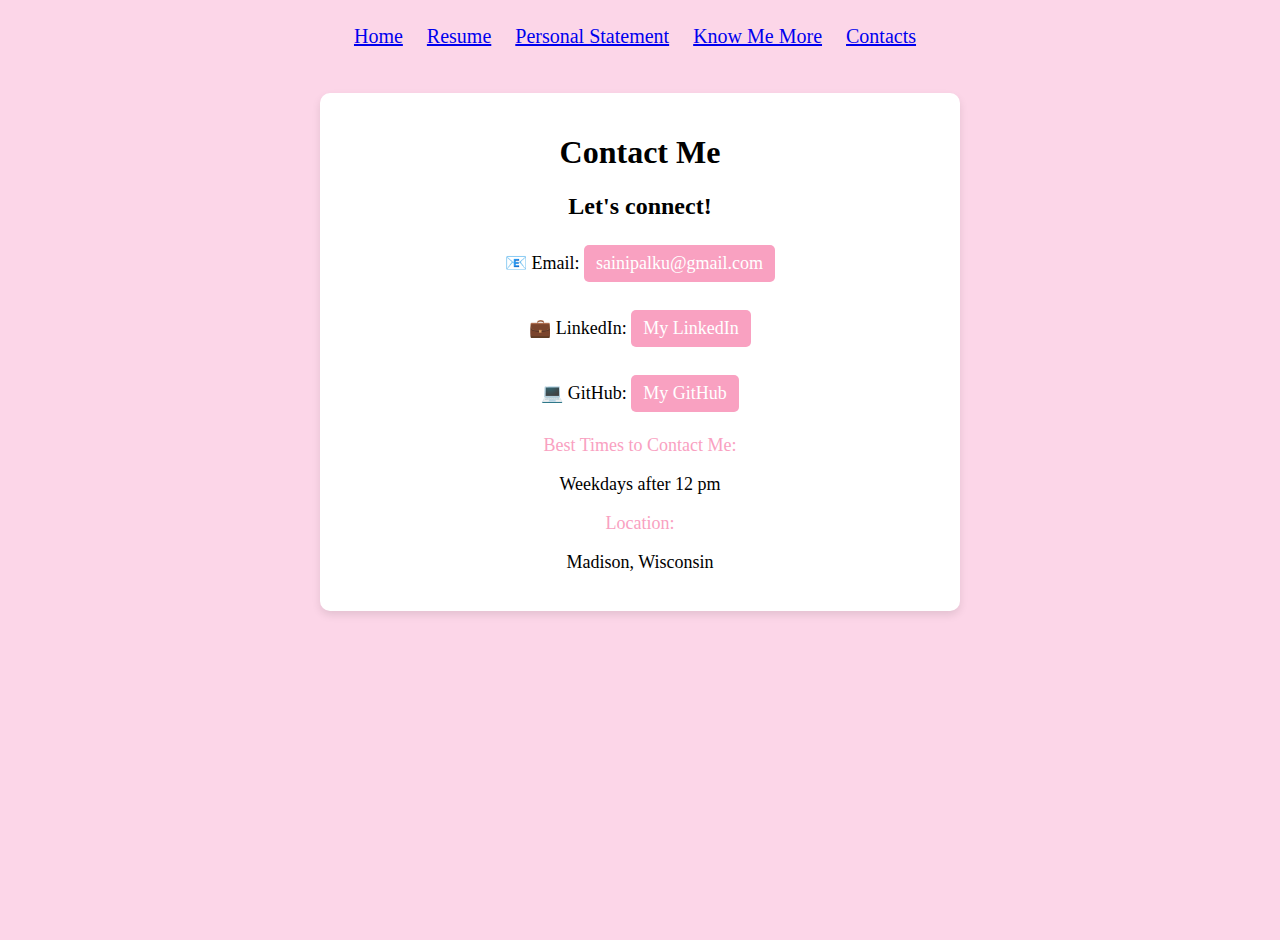
<file: contacts.html>
<!DOCTYPE html>
<html lang="en">
<head>
  <meta charset="UTF-8">
  <title>Contact Me</title>
  <link rel="stylesheet" href="style.css">
</head>
<body class="contacts-page">
<nav>
  <a href="index.html">Home</a>
  <a href="resume.html">Resume</a>
  <a href="personalstatement.html">Personal Statement</a>
  <a href="knowmemore.html">Know Me More</a>
  <a href="contacts.html">Contacts</a>
</nav>

<div class="contact-card">
  <h1>Contact Me</h1>
  <h2>Let's connect!</h2>
  
  <p>📧 Email: <a href="mailto:sainipalku@gmail.com">sainipalku@gmail.com</a></p>
  <p>💼 LinkedIn: <a href="https://linkedin.com/in/nia-saini-183457176" target="_blank">My LinkedIn</a></p>
  <p>💻 GitHub: <a href="https://github.com/nia-psaini" target="_blank">My GitHub</a></p>

  <p style="color: #F9A1C1;">Best Times to Contact Me:</p>
  <p>Weekdays after 12 pm</p>

  <p style="color: #F9A1C1;">Location:</p>
  <p>Madison, Wisconsin</p>

</div>
  
</body>
</html>
</file>
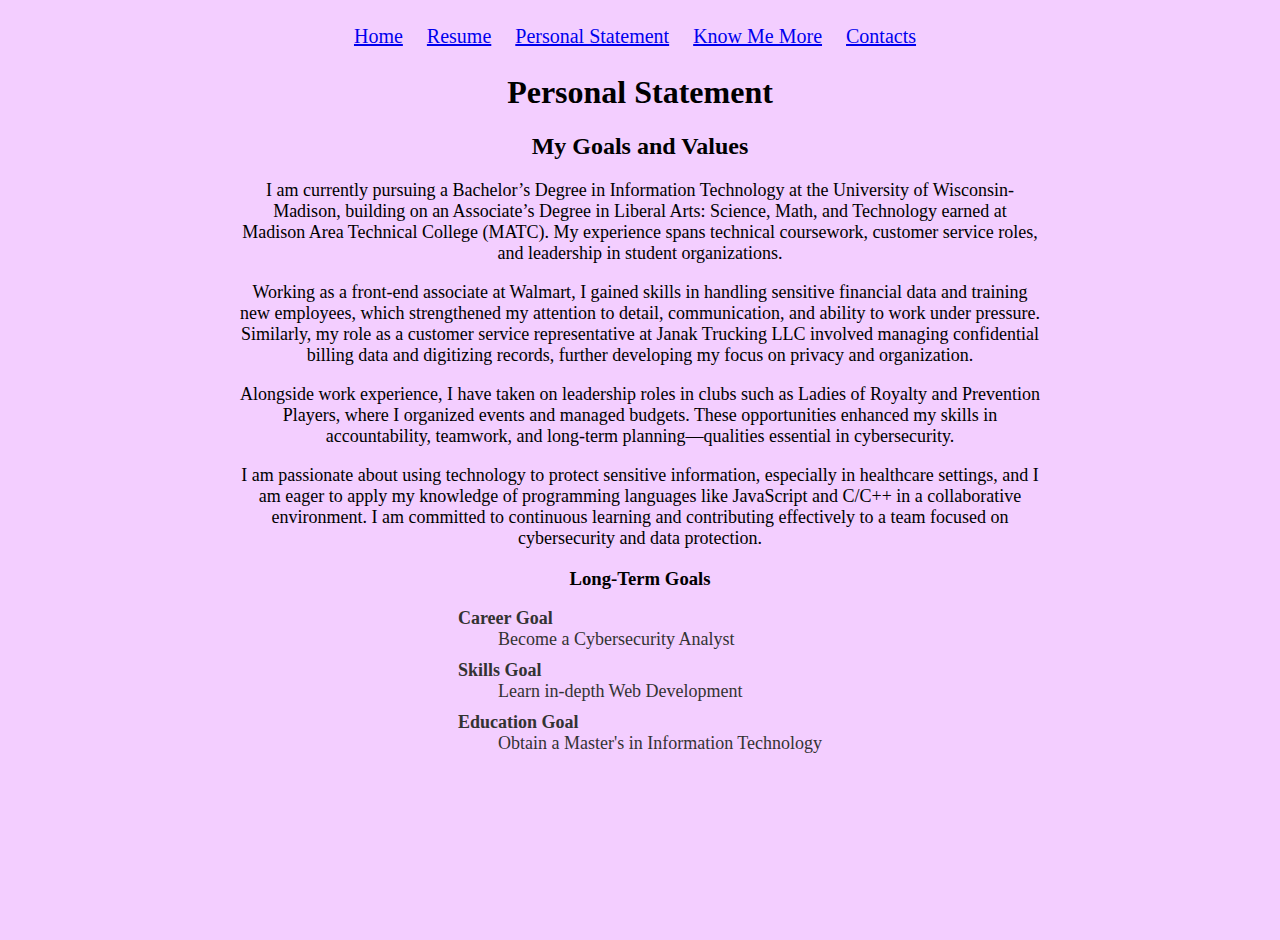
<file: personalstatement.html>
<!DOCTYPE html>
<html lang="en">
<head>
  <meta charset="UTF-8">
  <title>Personal Statement</title>
  <link rel="stylesheet" href="style.css">
</head>
<body>
<nav>
  <a href="index.html">Home</a>
  <a href="resume.html">Resume</a>
  <a href="personalstatement.html">Personal Statement</a>
  <a href="knowmemore.html">Know Me More</a>
  <a href="contacts.html">Contacts</a>
</nav>

  <h1>Personal Statement</h1>
  <h2>My Goals and Values</h2>
    
  <p>
    I am currently pursuing a Bachelor’s Degree in Information Technology at the University of Wisconsin-Madison, building on an Associate’s Degree in Liberal Arts: Science, Math, and Technology earned at Madison Area Technical College (MATC). My experience spans technical coursework, customer service roles, and leadership in student organizations.</p>
  
  <p>
    Working as a front-end associate at Walmart, I gained skills in handling sensitive financial data and training new employees, which strengthened my attention to detail, communication, and ability to work under pressure. Similarly, my role as a customer service representative at Janak Trucking LLC involved managing confidential billing data and digitizing records, further developing my focus on privacy and organization.</p>
  
  <p>
    Alongside work experience, I have taken on leadership roles in clubs such as Ladies of Royalty and Prevention Players, where I organized events and managed budgets. These opportunities enhanced my skills in accountability, teamwork, and long-term planning—qualities essential in cybersecurity.</p>
  
  <p>
    I am passionate about using technology to protect sensitive information, especially in healthcare settings, and I am eager to apply my knowledge of programming languages like JavaScript and C/C++ in a collaborative environment. I am committed to continuous learning and contributing effectively to a team focused on cybersecurity and data protection.</p>

    <h3>Long-Term Goals</h3>
<dl>
  <dt>Career Goal</dt>
  <dd>Become a Cybersecurity Analyst</dd>
  <dt>Skills Goal</dt>
  <dd>Learn in-depth Web Development</dd>
  <dt>Education Goal</dt>
  <dd>Obtain a Master's in Information Technology</dd>
</dl>


</body>
</html>
</file>
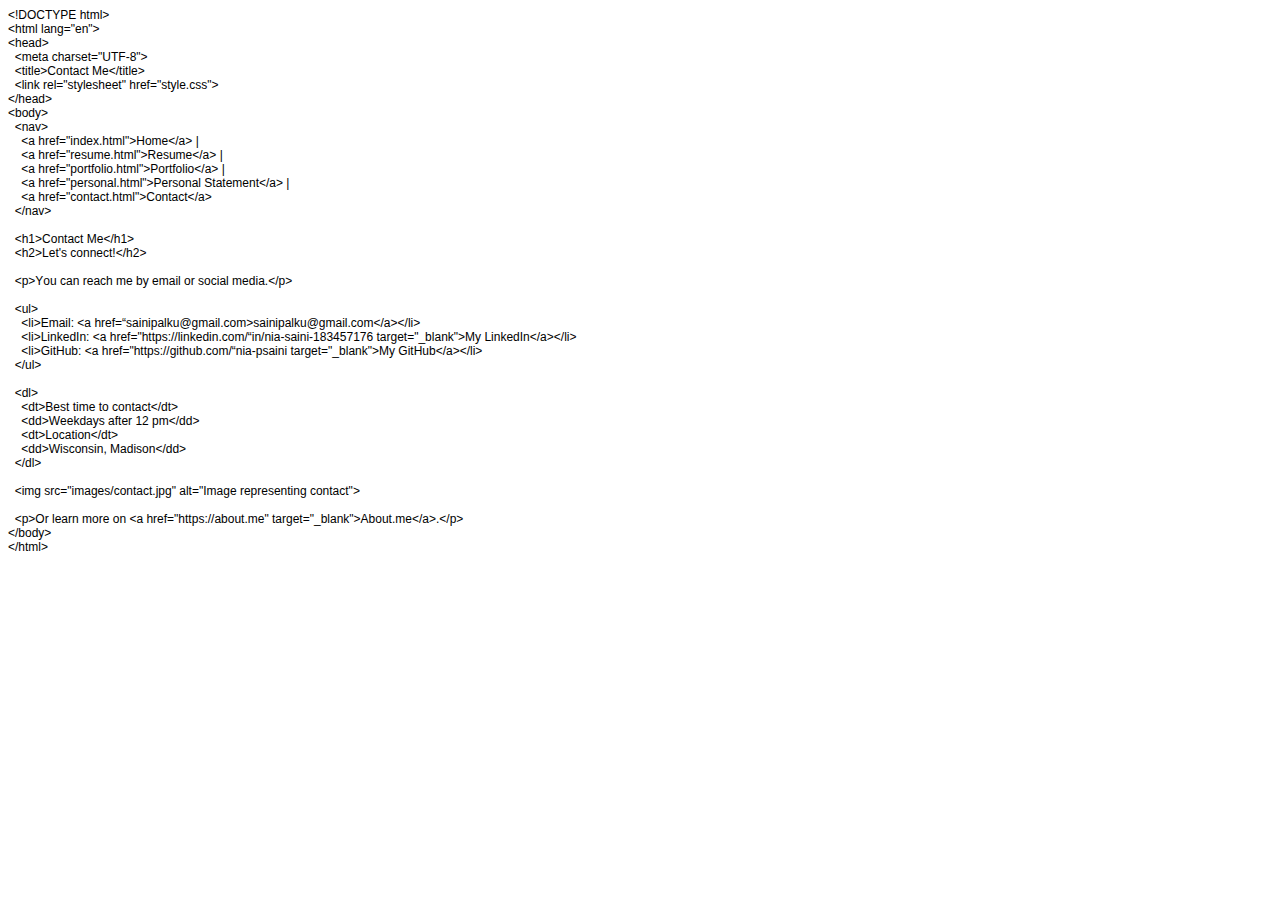
<file: Contacts/Contacts.html>
<!DOCTYPE html PUBLIC "-//W3C//DTD HTML 4.01//EN" "http://www.w3.org/TR/html4/strict.dtd">
<html>
<head>
  <meta http-equiv="Content-Type" content="text/html; charset=utf-8">
  <meta http-equiv="Content-Style-Type" content="text/css">
  <title></title>
  <meta name="Generator" content="Cocoa HTML Writer">
  <meta name="CocoaVersion" content="2575.6">
  <style type="text/css">
    p.p1 {margin: 0.0px 0.0px 0.0px 0.0px; font: 12.0px Helvetica; -webkit-text-stroke: #000000}
    p.p2 {margin: 0.0px 0.0px 0.0px 0.0px; font: 12.0px Helvetica; -webkit-text-stroke: #000000; min-height: 14.0px}
    span.s1 {font-kerning: none}
  </style>
</head>
<body>
<p class="p1"><span class="s1">&lt;!DOCTYPE html&gt;</span></p>
<p class="p1"><span class="s1">&lt;html lang="en"&gt;</span></p>
<p class="p1"><span class="s1">&lt;head&gt;</span></p>
<p class="p1"><span class="s1"><span class="Apple-converted-space">  </span>&lt;meta charset="UTF-8"&gt;</span></p>
<p class="p1"><span class="s1"><span class="Apple-converted-space">  </span>&lt;title&gt;Contact Me&lt;/title&gt;</span></p>
<p class="p1"><span class="s1"><span class="Apple-converted-space">  </span>&lt;link rel="stylesheet" href="style.css"&gt;</span></p>
<p class="p1"><span class="s1">&lt;/head&gt;</span></p>
<p class="p1"><span class="s1">&lt;body&gt;</span></p>
<p class="p1"><span class="s1"><span class="Apple-converted-space">  </span>&lt;nav&gt;</span></p>
<p class="p1"><span class="s1"><span class="Apple-converted-space">    </span>&lt;a href="index.html"&gt;Home&lt;/a&gt; |</span></p>
<p class="p1"><span class="s1"><span class="Apple-converted-space">    </span>&lt;a href="resume.html"&gt;Resume&lt;/a&gt; |</span></p>
<p class="p1"><span class="s1"><span class="Apple-converted-space">    </span>&lt;a href="portfolio.html"&gt;Portfolio&lt;/a&gt; |</span></p>
<p class="p1"><span class="s1"><span class="Apple-converted-space">    </span>&lt;a href="personal.html"&gt;Personal Statement&lt;/a&gt; |</span></p>
<p class="p1"><span class="s1"><span class="Apple-converted-space">    </span>&lt;a href="contact.html"&gt;Contact&lt;/a&gt;</span></p>
<p class="p1"><span class="s1"><span class="Apple-converted-space">  </span>&lt;/nav&gt;</span></p>
<p class="p2"><span class="s1"></span><br></p>
<p class="p1"><span class="s1"><span class="Apple-converted-space">  </span>&lt;h1&gt;Contact Me&lt;/h1&gt;</span></p>
<p class="p1"><span class="s1"><span class="Apple-converted-space">  </span>&lt;h2&gt;Let's connect!&lt;/h2&gt;</span></p>
<p class="p2"><span class="s1"><span class="Apple-converted-space">  </span></span></p>
<p class="p1"><span class="s1"><span class="Apple-converted-space">  </span>&lt;p&gt;You can reach me by email or social media.&lt;/p&gt;</span></p>
<p class="p2"><span class="s1"><span class="Apple-converted-space">  </span></span></p>
<p class="p1"><span class="s1"><span class="Apple-converted-space">  </span>&lt;ul&gt;</span></p>
<p class="p1"><span class="s1"><span class="Apple-converted-space">    </span>&lt;li&gt;Email: &lt;a href=“sainipalku@gmail.com&gt;sainipalku@gmail.com&lt;/a&gt;&lt;/li&gt;</span></p>
<p class="p1"><span class="s1"><span class="Apple-converted-space">    </span>&lt;li&gt;LinkedIn: &lt;a href="https://linkedin.com/“in/nia-saini-183457176 target="_blank"&gt;My LinkedIn&lt;/a&gt;&lt;/li&gt;</span></p>
<p class="p1"><span class="s1"><span class="Apple-converted-space">    </span>&lt;li&gt;GitHub: &lt;a href="https://github.com/“nia-psaini target="_blank"&gt;My GitHub&lt;/a&gt;&lt;/li&gt;</span></p>
<p class="p1"><span class="s1"><span class="Apple-converted-space">  </span>&lt;/ul&gt;</span></p>
<p class="p2"><span class="s1"><span class="Apple-converted-space">  </span></span></p>
<p class="p1"><span class="s1"><span class="Apple-converted-space">  </span>&lt;dl&gt;</span></p>
<p class="p1"><span class="s1"><span class="Apple-converted-space">    </span>&lt;dt&gt;Best time to contact&lt;/dt&gt;</span></p>
<p class="p1"><span class="s1"><span class="Apple-converted-space">    </span>&lt;dd&gt;Weekdays after 12 pm&lt;/dd&gt;</span></p>
<p class="p1"><span class="s1"><span class="Apple-converted-space">    </span>&lt;dt&gt;Location&lt;/dt&gt;</span></p>
<p class="p1"><span class="s1"><span class="Apple-converted-space">    </span>&lt;dd&gt;Wisconsin, Madison&lt;/dd&gt;</span></p>
<p class="p1"><span class="s1"><span class="Apple-converted-space">  </span>&lt;/dl&gt;</span></p>
<p class="p2"><span class="s1"><span class="Apple-converted-space">  </span></span></p>
<p class="p1"><span class="s1"><span class="Apple-converted-space">  </span>&lt;img src="images/contact.jpg" alt="Image representing contact"&gt;</span></p>
<p class="p2"><span class="s1"><span class="Apple-converted-space">  </span></span></p>
<p class="p1"><span class="s1"><span class="Apple-converted-space">  </span>&lt;p&gt;Or learn more on &lt;a href="https://about.me" target="_blank"&gt;About.me&lt;/a&gt;.&lt;/p&gt;</span></p>
<p class="p1"><span class="s1">&lt;/body&gt;</span></p>
<p class="p1"><span class="s1">&lt;/html&gt;</span></p>
</body>
</html>
</file>
<file: style.css>
html, body {
  height: 100%;
  margin: 0;
  padding: 0;
}

body {
  max-width: 800px;
  margin:0 auto;
  padding: 20px;
  font-family: Georgia, serif;
  background-color: #F3CEFF;
  text-align: center; 
}

nav a {
  margin-right: 10px;
  padding: 5px 5px; 
  font-size: 20px;
  display: inline-block;  
}

h1 {
  color: #000000;
}

h2 {
  color: #000000;
}

p {
  font-size: 18px;
}

img {
  width: 200px;
  border-radius: 8px;
}

ul, ol {
  text-align: left;
  display: inline-block;
  margin-left: auto;
  margin-right: auto;
}

.contact-card {
  background-color: #FFFFFF;
  padding: 20px;
  margin: 40px auto; 
  border-radius: 10px;
  max-width: 600px;     
  box-shadow: 0 4px 8px rgba(0,0,0,0.1);
}

.contact-card a {
  display: inline-block;
  background: #F9A1C1;
  color: white;
  padding: 8px 12px;
  border-radius: 5px;
  text-decoration: none;
  margin: 5px 0; 
}

.contact-card a:hover {
  background: #D66A92;
}

dl {
  text-align: left;
  margin: 0 auto 20px auto;
  display: inline-block;
  font-size: 18px;
  color: #333333;
}

dt {
  font-weight: bold;
}

dd {
  margin-bottom: 10px;
}

.contacts-page {
  background-color: #FCD6E8;
}
</file>
